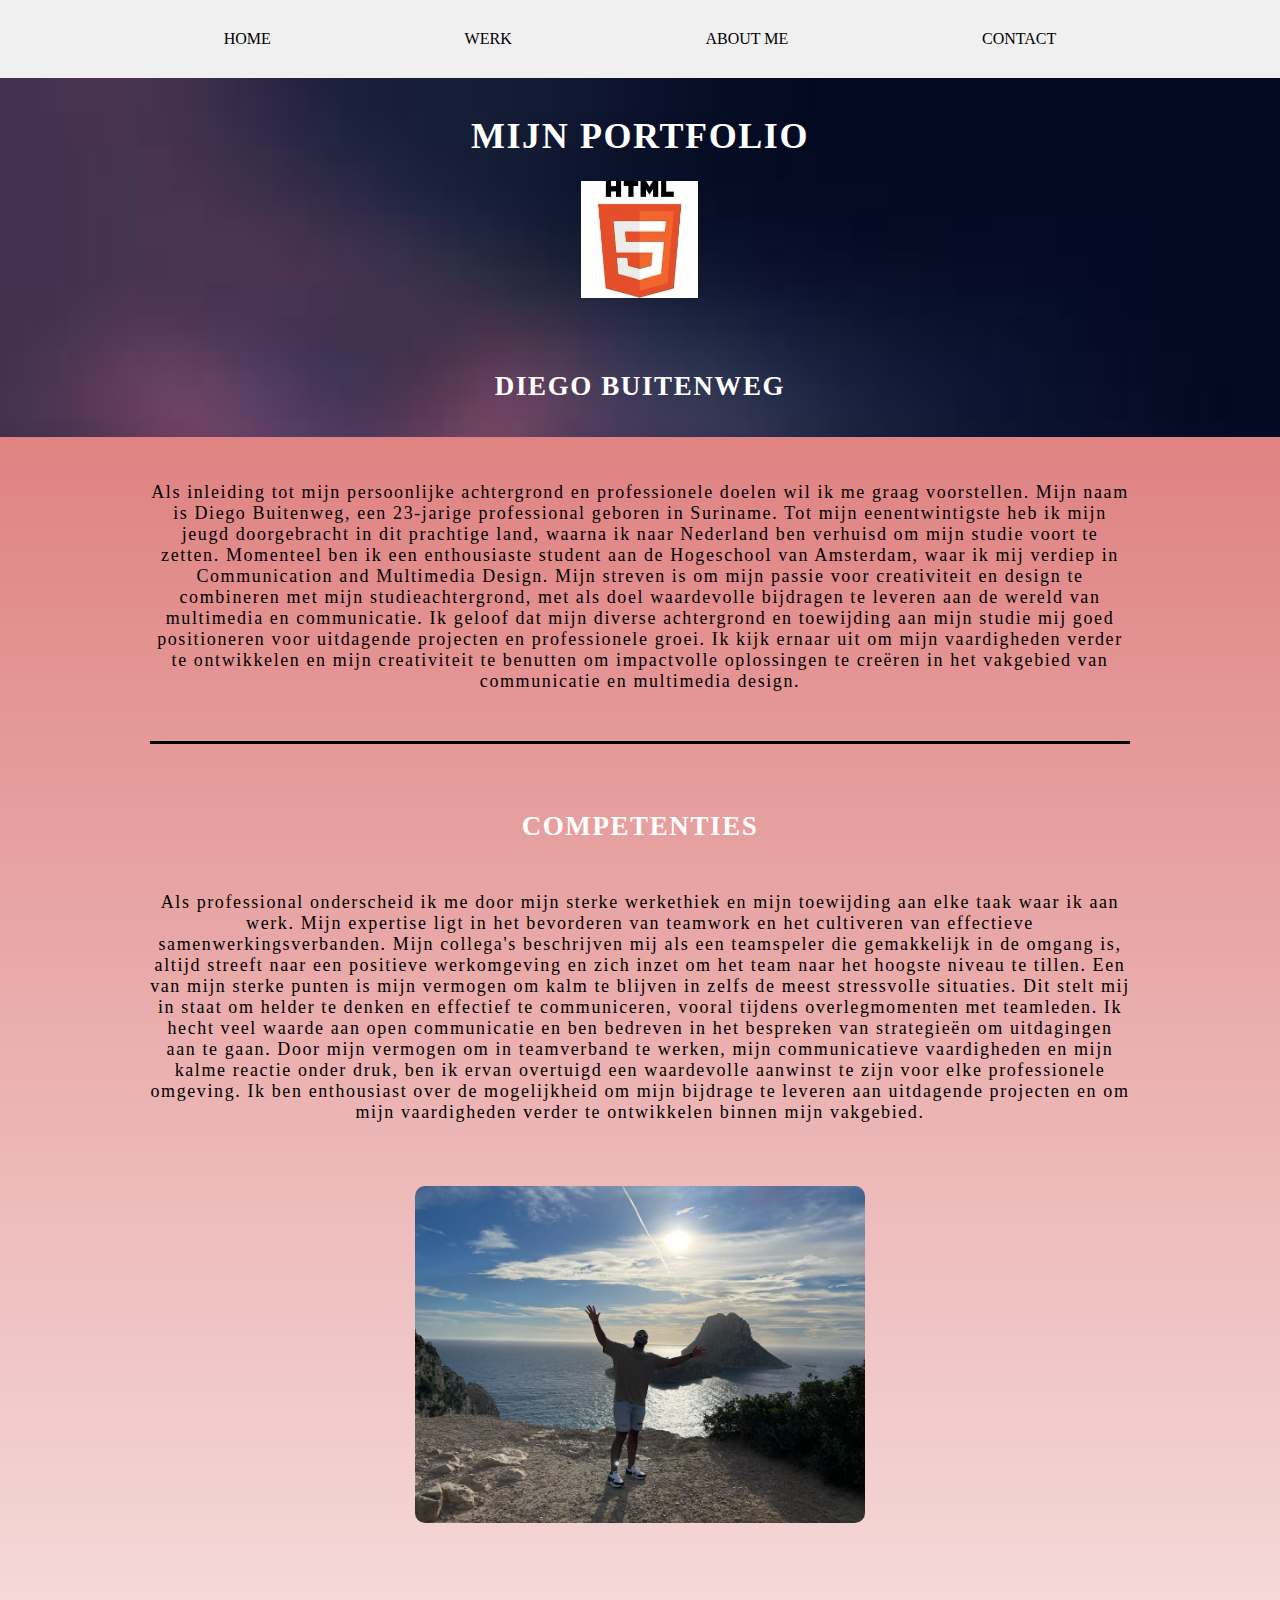
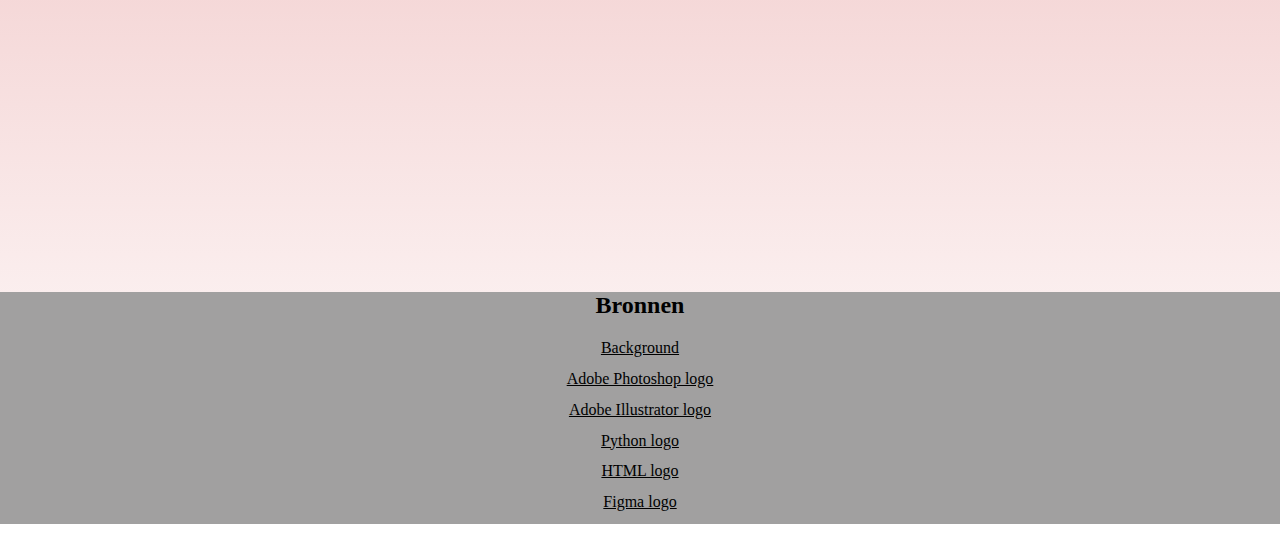
<file: index.html>
<!DOCTYPE html>
<html lang="nl">
<head>
    <meta charset="UTF-8">
    <meta name="viewport" content="width=device-width, initial-scale=1.0">
    <title>Portfolio</title>
    <link rel="stylesheet" href="style.css">
</head>

<body>

    <header>

        <nav>          
            <ul class="head">
                <li class="Home"><a href="index.html">HOME</a></li>
                <li class="Werk"><a href="werk.html">WERK</a></li>
                <li class="About me"><a href="about-me.html">ABOUT ME</a></li>
                <li class="Contact"><a href="contact.html">CONTACT</a></li>
            </ul>
        </nav>



    </header>

    <main class="main">
        <div class="slinger-p">

            <div class="titelpagina">
                <h1>MIJN PORTFOLIO</h1>
            </div>

            <figure class="first">
                <video loop autoplay muted="" src="img/gif2.mp4"></video>
            </figure>

                <h2> DIEGO BUITENWEG</h2>
        </div>


        <div class="body1">

            <section class="introductie">
                <p>Als inleiding tot mijn persoonlijke achtergrond en professionele doelen wil ik me graag voorstellen.
                    Mijn naam is Diego Buitenweg, een 23-jarige professional geboren in Suriname. Tot mijn
                    eenentwintigste heb ik mijn jeugd doorgebracht in dit prachtige land, waarna ik naar Nederland ben
                    verhuisd om mijn studie voort te zetten.

                    Momenteel ben ik een enthousiaste student aan de Hogeschool van Amsterdam, waar ik mij verdiep in
                    Communication and Multimedia Design. Mijn streven is om mijn passie voor creativiteit en design te
                    combineren met mijn studieachtergrond, met als doel waardevolle bijdragen te leveren aan de wereld
                    van multimedia en communicatie.

                    Ik geloof dat mijn diverse achtergrond en toewijding aan mijn studie mij goed positioneren voor
                    uitdagende projecten en professionele groei. Ik kijk ernaar uit om mijn vaardigheden verder te
                    ontwikkelen en mijn creativiteit te benutten om impactvolle oplossingen te creëren in het vakgebied
                    van communicatie en multimedia design.
                </p>
            </section>

            <section class="overzicht">
                <h2>COMPETENTIES</h2>
                <p>Als professional onderscheid ik me door mijn sterke werkethiek en mijn toewijding aan elke taak waar
                    ik aan werk. Mijn expertise ligt in het bevorderen van teamwork en het cultiveren van effectieve
                    samenwerkingsverbanden. Mijn collega's beschrijven mij als een teamspeler die gemakkelijk in de
                    omgang is, altijd streeft naar een positieve werkomgeving en zich inzet om het team naar het hoogste
                    niveau te tillen.

                    Een van mijn sterke punten is mijn vermogen om kalm te blijven in zelfs de meest stressvolle
                    situaties. Dit stelt mij in staat om helder te denken en effectief te communiceren, vooral tijdens
                    overlegmomenten met teamleden. Ik hecht veel waarde aan open communicatie en ben bedreven in het
                    bespreken van strategieën om uitdagingen aan te gaan.

                    Door mijn vermogen om in teamverband te werken, mijn communicatieve vaardigheden en mijn kalme
                    reactie onder druk, ben ik ervan overtuigd een waardevolle aanwinst te zijn voor elke professionele
                    omgeving. Ik ben enthousiast over de mogelijkheid om mijn bijdrage te leveren aan uitdagende
                    projecten en om mijn vaardigheden verder te ontwikkelen binnen mijn vakgebied.
                </p>
            </section>

            <figure class="ibiza">
                <img src="img/ibiza.jpg" alt="ibiza">
            </figure>

        </div>
    </main>

    <footer>
        <h2>Bronnen</h2>
        <a href="https://visme.co/blog/simple-backgrounds/">Background</a>
        <a href="https://en.m.wikipedia.org/wiki/File:Adobe_Photoshop_CC_icon.svg">Adobe Photoshop logo</a>
        <a href="https://en.m.wikipedia.org/wiki/File:Adobe_Illustrator_CC_icon.svg">Adobe Illustrator logo</a>
        <a href="https://www.cleanpng.com/png-python-computer-icons-programmer-javascript-progra-6076206/">Python logo</a>
        <a href="https://www.w3.org/html/logo/">HTML logo</a>
        <a href="https://www.figma.com/blog/figmas-new-icon/">Figma logo</a>
    </footer>
    
</body>

</html>
</file>
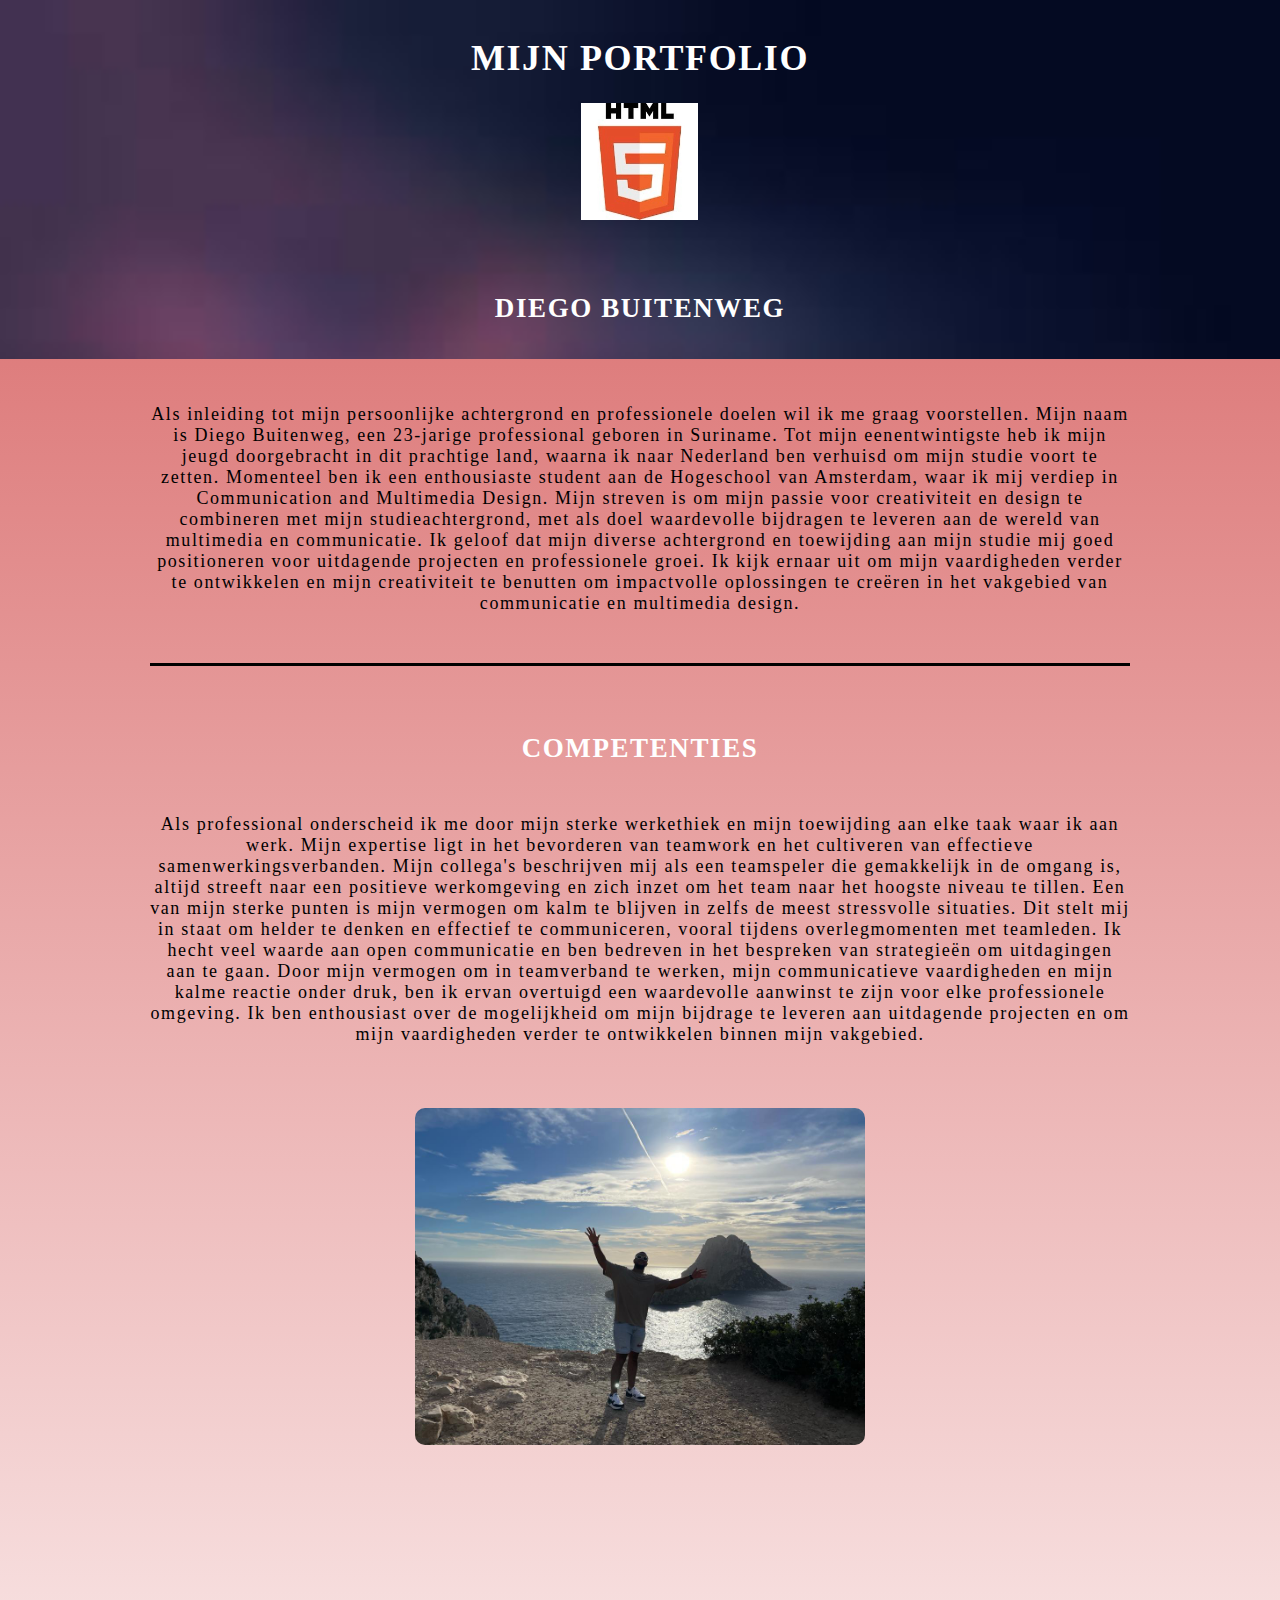
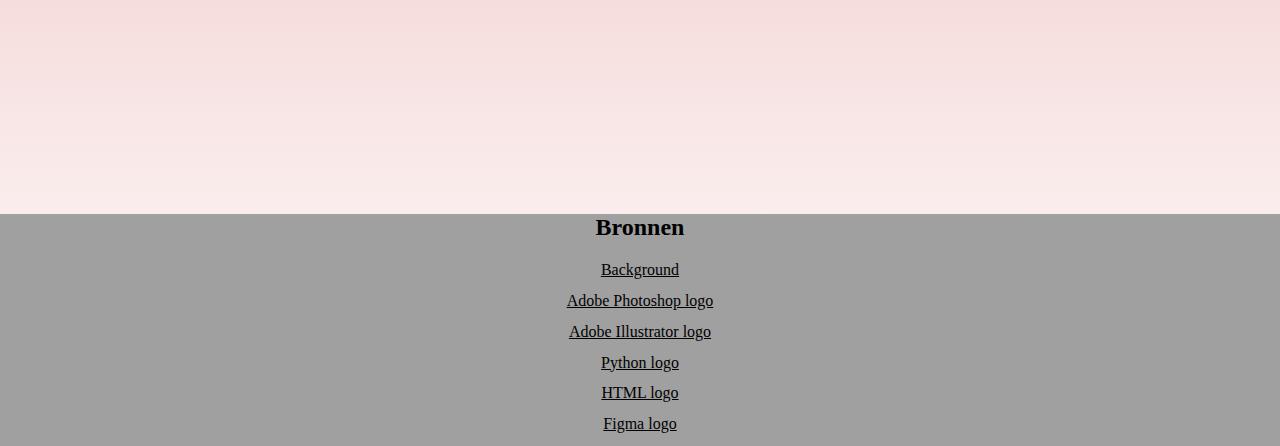
<file: diego buitenweg internetstandarden her/index.html>
<!DOCTYPE html>
<html lang="nl">
<head>
    <meta charset="UTF-8">
    <meta name="viewport" content="width=device-width, initial-scale=1.0">
    <title>Portfolio</title>
    <link rel="stylesheet" href="style.css">
</head>

<body>

    <header>

        <nav>          
            <!-- <ul class="head">
                <li class="Home"><a href="index.html">HOME</a></li>
                <li class="Werk"><a href="werk.html">WERK</a></li>
                <li class="About me"><a href="about-me.html">ABOUT ME</a></li>
                <li class="Contact"><a href="contact.html">CONTACT</a></li>
            </ul> -->
        </nav>



    </header>

    <main class="main">
        <div class="slinger-p">

            <div class="titelpagina">
                <h1>MIJN PORTFOLIO</h1>
            </div>

            <figure class="first">
                <video loop autoplay muted="" src="img/gif2.mp4"></video>
            </figure>

                <h2> DIEGO BUITENWEG</h2>
        </div>


        <div class="body1">

            <section class="introductie">
                <p>Als inleiding tot mijn persoonlijke achtergrond en professionele doelen wil ik me graag voorstellen.
                    Mijn naam is Diego Buitenweg, een 23-jarige professional geboren in Suriname. Tot mijn
                    eenentwintigste heb ik mijn jeugd doorgebracht in dit prachtige land, waarna ik naar Nederland ben
                    verhuisd om mijn studie voort te zetten.

                    Momenteel ben ik een enthousiaste student aan de Hogeschool van Amsterdam, waar ik mij verdiep in
                    Communication and Multimedia Design. Mijn streven is om mijn passie voor creativiteit en design te
                    combineren met mijn studieachtergrond, met als doel waardevolle bijdragen te leveren aan de wereld
                    van multimedia en communicatie.

                    Ik geloof dat mijn diverse achtergrond en toewijding aan mijn studie mij goed positioneren voor
                    uitdagende projecten en professionele groei. Ik kijk ernaar uit om mijn vaardigheden verder te
                    ontwikkelen en mijn creativiteit te benutten om impactvolle oplossingen te creëren in het vakgebied
                    van communicatie en multimedia design.
                </p>
            </section>

            <section class="overzicht">
                <h2>COMPETENTIES</h2>
                <p>Als professional onderscheid ik me door mijn sterke werkethiek en mijn toewijding aan elke taak waar
                    ik aan werk. Mijn expertise ligt in het bevorderen van teamwork en het cultiveren van effectieve
                    samenwerkingsverbanden. Mijn collega's beschrijven mij als een teamspeler die gemakkelijk in de
                    omgang is, altijd streeft naar een positieve werkomgeving en zich inzet om het team naar het hoogste
                    niveau te tillen.

                    Een van mijn sterke punten is mijn vermogen om kalm te blijven in zelfs de meest stressvolle
                    situaties. Dit stelt mij in staat om helder te denken en effectief te communiceren, vooral tijdens
                    overlegmomenten met teamleden. Ik hecht veel waarde aan open communicatie en ben bedreven in het
                    bespreken van strategieën om uitdagingen aan te gaan.

                    Door mijn vermogen om in teamverband te werken, mijn communicatieve vaardigheden en mijn kalme
                    reactie onder druk, ben ik ervan overtuigd een waardevolle aanwinst te zijn voor elke professionele
                    omgeving. Ik ben enthousiast over de mogelijkheid om mijn bijdrage te leveren aan uitdagende
                    projecten en om mijn vaardigheden verder te ontwikkelen binnen mijn vakgebied.
                </p>
            </section>

            <figure class="ibiza">
                <img src="img/ibiza.jpg" alt="ibiza">
            </figure>

        </div>
    </main>

    <footer>
        <h2>Bronnen</h2>
        <a href="https://visme.co/blog/simple-backgrounds/">Background</a>
        <a href="https://en.m.wikipedia.org/wiki/File:Adobe_Photoshop_CC_icon.svg">Adobe Photoshop logo</a>
        <a href="https://en.m.wikipedia.org/wiki/File:Adobe_Illustrator_CC_icon.svg">Adobe Illustrator logo</a>
        <a href="https://www.cleanpng.com/png-python-computer-icons-programmer-javascript-progra-6076206/">Python logo</a>
        <a href="https://www.w3.org/html/logo/">HTML logo</a>
        <a href="https://www.figma.com/blog/figmas-new-icon/">Figma logo</a>
    </footer>
    
</body>

</html>
</file>
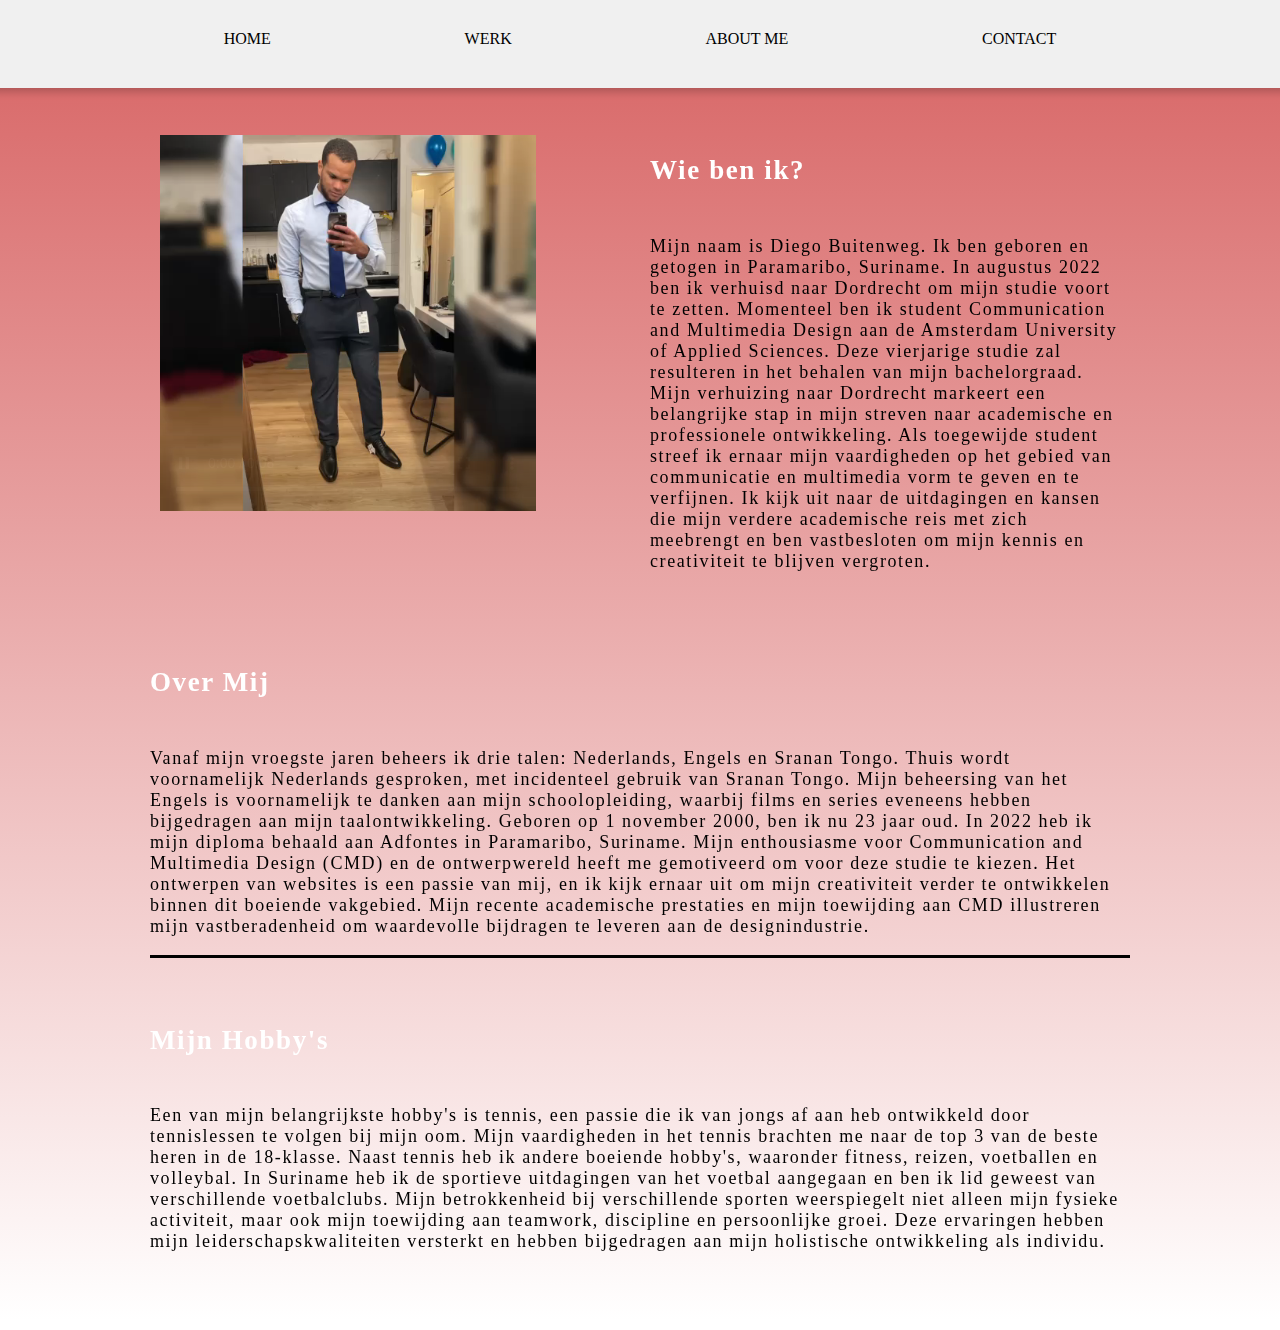
<file: about-me.html>
<!DOCTYPE html>
<html lang="nl">
<head>
    <meta charset="UTF-8">
    <meta name="viewport" content="width=device-width, initial-scale=1.0">
    <title>Portfolio</title>
    <link rel="stylesheet" href="style.css">
</head>
<body>
    <header>
        <nav>
            <ul class="head">
                <li class="Home"><a href="index.html">HOME</a></li>
                <li class="Werk"><a href="werk.html">WERK</a></li>
                <li class="About me"><a href="about-me.html">ABOUT ME</a></li>
                <li class="Contact"><a href="contact.html">CONTACT</a></li>
           </ul>
        </nav>

    </header>

    <main>
       <div class="body3">
            
                <figure class="img-gif">
                    <video loop autoplay controls muted  ="" src="img/gif.mp4"></video>
                </figure>
                     
                <div class="img-gif">
                    <h2>Wie ben ik?</h2>
                    <p>Mijn naam is Diego Buitenweg. Ik ben geboren en getogen in Paramaribo, Suriname. In augustus 2022 ben ik verhuisd naar Dordrecht om mijn studie voort te zetten. Momenteel ben ik student Communication and Multimedia Design aan de Amsterdam University of Applied Sciences. Deze vierjarige studie zal resulteren in het behalen van mijn bachelorgraad.

                    Mijn verhuizing naar Dordrecht markeert een belangrijke stap in mijn streven naar academische en professionele ontwikkeling. Als toegewijde student streef ik ernaar mijn vaardigheden op het gebied van communicatie en multimedia vorm te geven en te verfijnen. Ik kijk uit naar de uitdagingen en kansen die mijn verdere academische reis met zich meebrengt en ben vastbesloten om mijn kennis en creativiteit te blijven vergroten.
                    </p>

                </div>
            
           

            <section class="over-mij">
                <h2>Over Mij</h2>
                <p>Vanaf mijn vroegste jaren beheers ik drie talen: Nederlands, Engels en Sranan Tongo. Thuis wordt voornamelijk Nederlands gesproken, met incidenteel gebruik van Sranan Tongo. Mijn beheersing van het Engels is voornamelijk te danken aan mijn schoolopleiding, waarbij films en series eveneens hebben bijgedragen aan mijn taalontwikkeling.

                Geboren op 1 november 2000, ben ik nu 23 jaar oud. In 2022 heb ik mijn diploma behaald aan Adfontes in Paramaribo, Suriname. Mijn enthousiasme voor Communication and Multimedia Design (CMD) en de ontwerpwereld heeft me gemotiveerd om voor deze studie te kiezen. Het ontwerpen van websites is een passie van mij, en ik kijk ernaar uit om mijn creativiteit verder te ontwikkelen binnen dit boeiende vakgebied. Mijn recente academische prestaties en mijn toewijding aan CMD illustreren mijn vastberadenheid om waardevolle bijdragen te leveren aan de designindustrie.
                </p>
            </section>

        
            <section class="hobbies">

                <h2>Mijn Hobby's</h2>
                <p>Een van mijn belangrijkste hobby's is tennis, een passie die ik van jongs af aan heb ontwikkeld door tennislessen te volgen bij mijn oom. Mijn vaardigheden in het tennis brachten me naar de top 3 van de beste heren in de 18-klasse.

                Naast tennis heb ik andere boeiende hobby's, waaronder fitness, reizen, voetballen en volleybal. In Suriname heb ik de sportieve uitdagingen van het voetbal aangegaan en ben ik lid geweest van verschillende voetbalclubs.
                    
                Mijn betrokkenheid bij verschillende sporten weerspiegelt niet alleen mijn fysieke activiteit, maar ook mijn toewijding aan teamwork, discipline en persoonlijke groei. Deze ervaringen hebben mijn leiderschapskwaliteiten versterkt en hebben bijgedragen aan mijn holistische ontwikkeling als individu. </p>
            </section>

            

        </div>
    </main>
</body>
</html>
</file>
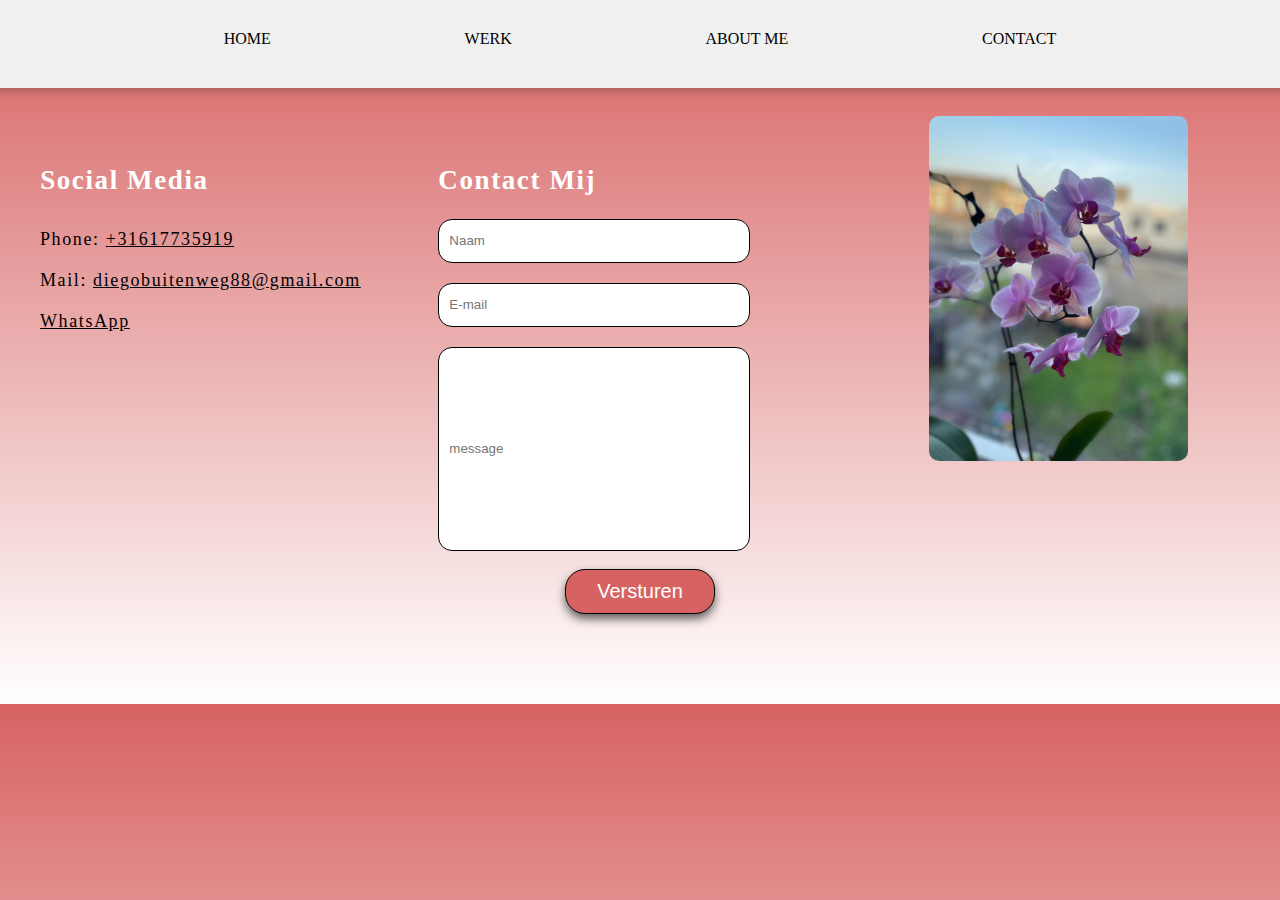
<file: contact.html>
<!DOCTYPE html>
<html lang="nl">
<head>
    <meta charset="UTF-8">
    <meta name="viewport" content="width=device-width, initial-scale=1.0">
    <title>Portfolio</title>
    <link rel="stylesheet" href="style.css">
</head>
<body>
    <header>
        
        <nav class="bar">
            <ul class="head">
                <li class="Home"><a href="index.html">HOME</a></li>
                <li class="Werk"><a href="werk.html">WERK</a></li>
                <li class="About me"><a href="about-me.html">ABOUT ME</a></li>
                <li class="Contact"><a href="contact.html">CONTACT</a></li>
           </ul>
        </nav>

    </header>


    <main>
        <div class="contactpagina" >
            <div class="social-media">
                <h2>Social Media</h2>
                <ul class="social">
                    <li> Phone: <a href="tel:0617735919">+31617735919</a> </li>
                    <li> Mail: <a href="mailto:diegobuitenweg88@gmail.com">diegobuitenweg88@gmail.com</a></li>
                    <li> <a href="https://wa.me/+31617735919">WhatsApp</a></li>
                </ul>
            </div>

            <div class="contact">
                <h2>Contact Mij</h2>
                <input type="text" id="Naam" name="Naam" class="input-field" placeholder="Naam"> 
                <input type="Email" id="E-mail" name="E-mail" class="input-field" placeholder="E-mail">
                <input type="text" id="Message" name="Message" class="input-field-textarea" placeholder="message">
                <button type="submit" class="btnsubmit">Versturen</button>
            </div>
            

            <div class="planten">
                <figure class="planten-right">
                    <img src="img/planten.jpg" alt="planten">
                </figure>
            </div>
        </div>


    </main>


    <footer>

    </footer>
    
</body>
</html>
</file>
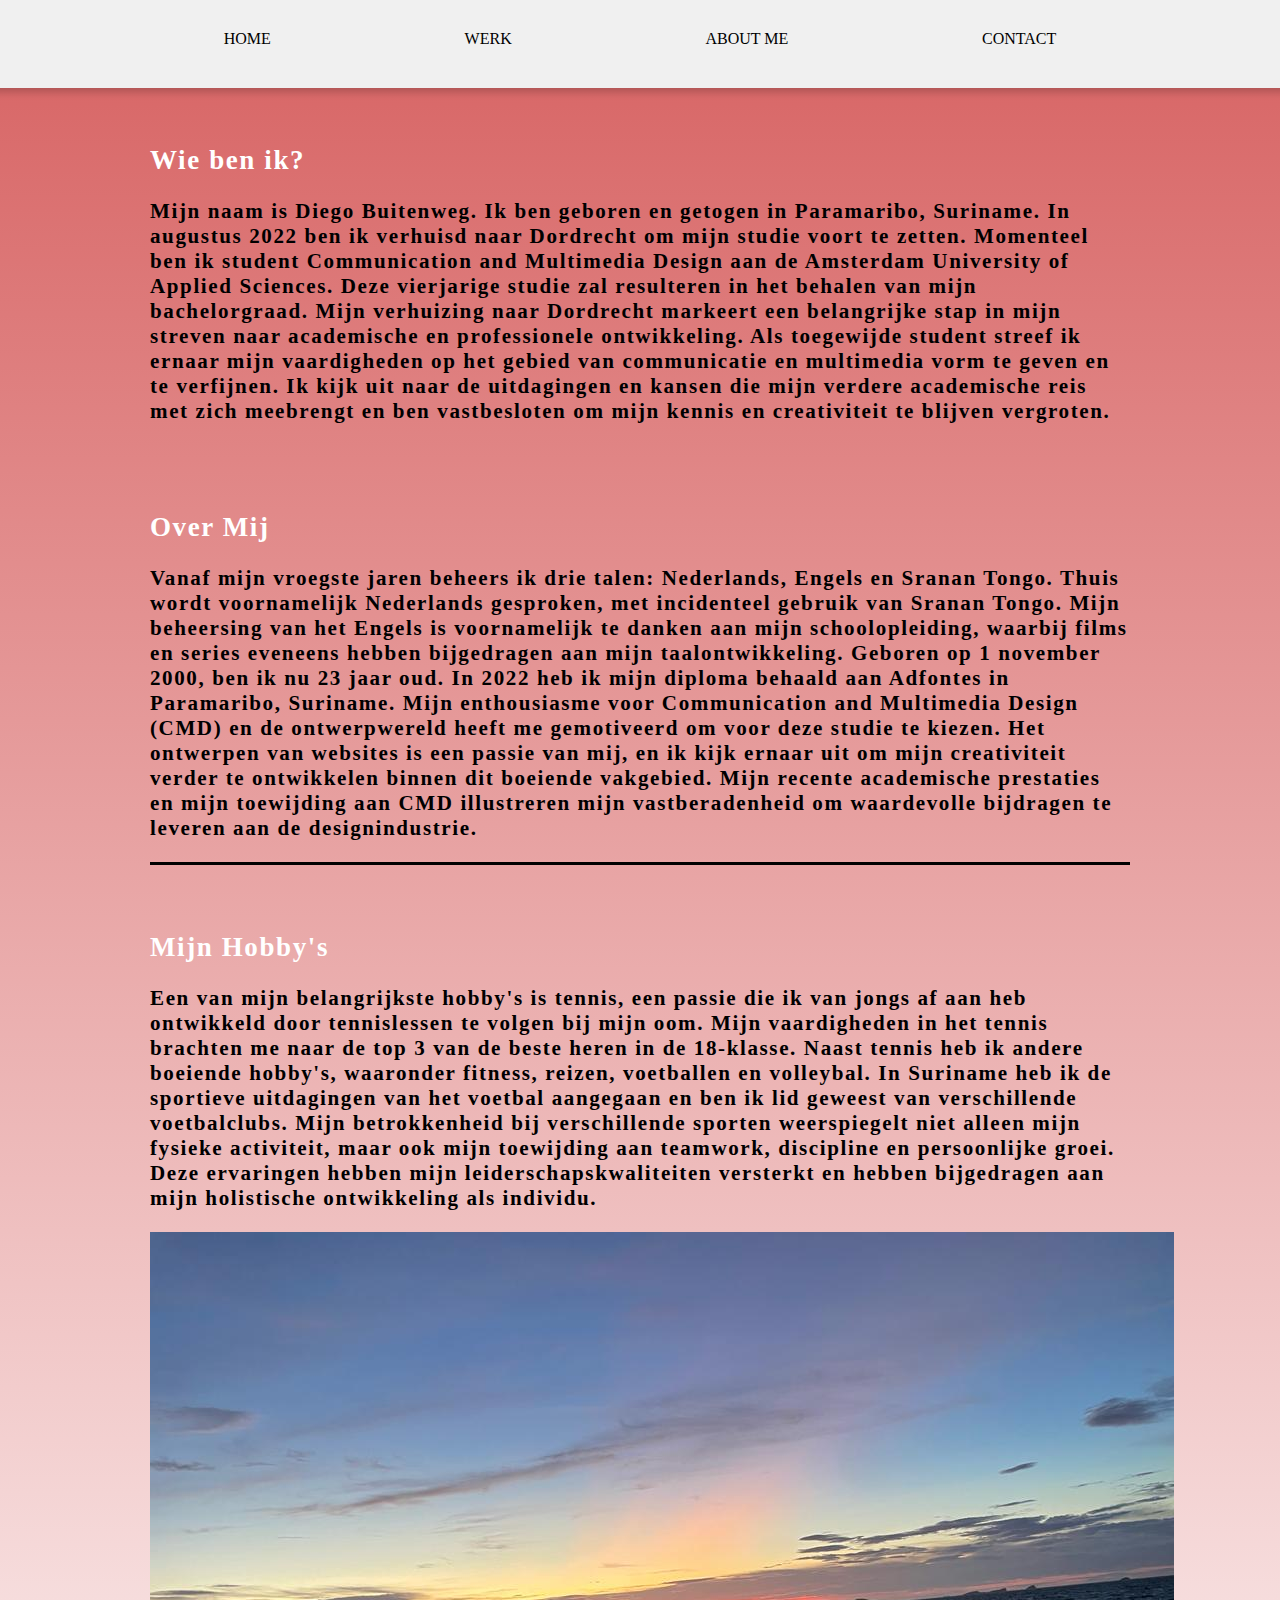
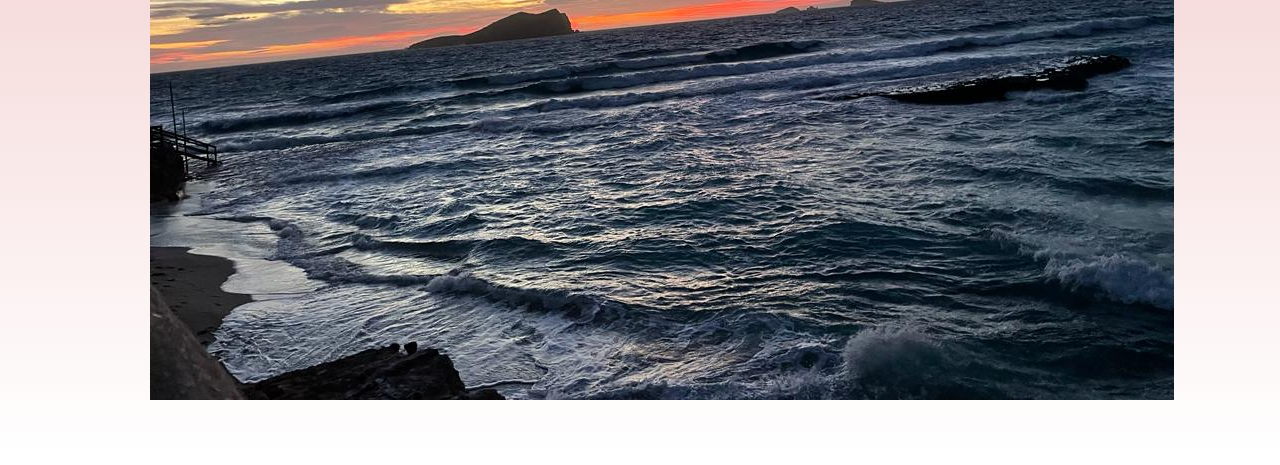
<file: index-about-me.html>
<!DOCTYPE html>
<html lang="en">
<head>
    <meta charset="UTF-8">
    <meta name="viewport" content="width=device-width, initial-scale=1.0">
    <title>Portfolio</title>
    <link rel="stylesheet" href="style.css">
</head>
<body>
    <header>
       
        <nav>
            <ul class="head">
                <li class="Home"><a href="index.html">HOME</a></li>
                <li class="Werk"><a href="index-werk.html">WERK</a></li>
                <li class="About me"><a href="index-about-me.html">ABOUT ME</a></li>
                <li class="Contact"><a href="index-contact.html">CONTACT</a></li>
            </ul>
        </nav>

    </header>

    <main>

        

        <div class="body3">
        <section class="wie-ben-ik">
            <h2>Wie ben ik?</h2>
            <h3>Mijn naam is Diego Buitenweg. Ik ben geboren en getogen in Paramaribo, Suriname. In augustus 2022 ben ik verhuisd naar Dordrecht om mijn studie voort te zetten. Momenteel ben ik student Communication and Multimedia Design aan de Amsterdam University of Applied Sciences. Deze vierjarige studie zal resulteren in het behalen van mijn bachelorgraad.

                Mijn verhuizing naar Dordrecht markeert een belangrijke stap in mijn streven naar academische en professionele ontwikkeling. Als toegewijde student streef ik ernaar mijn vaardigheden op het gebied van communicatie en multimedia vorm te geven en te verfijnen. Ik kijk uit naar de uitdagingen en kansen die mijn verdere academische reis met zich meebrengt en ben vastbesloten om mijn kennis en creativiteit te blijven vergroten.
            </h3>

        </section>

        <section class="over-mij">
            <h2>Over Mij</h2>
            <h3>Vanaf mijn vroegste jaren beheers ik drie talen: Nederlands, Engels en Sranan Tongo. Thuis wordt voornamelijk Nederlands gesproken, met incidenteel gebruik van Sranan Tongo. Mijn beheersing van het Engels is voornamelijk te danken aan mijn schoolopleiding, waarbij films en series eveneens hebben bijgedragen aan mijn taalontwikkeling.

            Geboren op 1 november 2000, ben ik nu 23 jaar oud. In 2022 heb ik mijn diploma behaald aan Adfontes in Paramaribo, Suriname. Mijn enthousiasme voor Communication and Multimedia Design (CMD) en de ontwerpwereld heeft me gemotiveerd om voor deze studie te kiezen. Het ontwerpen van websites is een passie van mij, en ik kijk ernaar uit om mijn creativiteit verder te ontwikkelen binnen dit boeiende vakgebied. Mijn recente academische prestaties en mijn toewijding aan CMD illustreren mijn vastberadenheid om waardevolle bijdragen te leveren aan de designindustrie.
            </h3>
        </section>

        
        <section class="hobbies">

            <h2>Mijn Hobby's</h2>
            <h3>Een van mijn belangrijkste hobby's is tennis, een passie die ik van jongs af aan heb ontwikkeld door tennislessen te volgen bij mijn oom. Mijn vaardigheden in het tennis brachten me naar de top 3 van de beste heren in de 18-klasse.

            Naast tennis heb ik andere boeiende hobby's, waaronder fitness, reizen, voetballen en volleybal. In Suriname heb ik de sportieve uitdagingen van het voetbal aangegaan en ben ik lid geweest van verschillende voetbalclubs.
                
            Mijn betrokkenheid bij verschillende sporten weerspiegelt niet alleen mijn fysieke activiteit, maar ook mijn toewijding aan teamwork, discipline en persoonlijke groei. Deze ervaringen hebben mijn leiderschapskwaliteiten versterkt en hebben bijgedragen aan mijn holistische ontwikkeling als individu.  </h3>
        </section>

        <section class="sunset">
            <img src="img/sunzet.jpg" alt="sunset">
        </section>


        </div>
    </main>

    <footer>

    </footer>
    
</body>
</html>
</file>
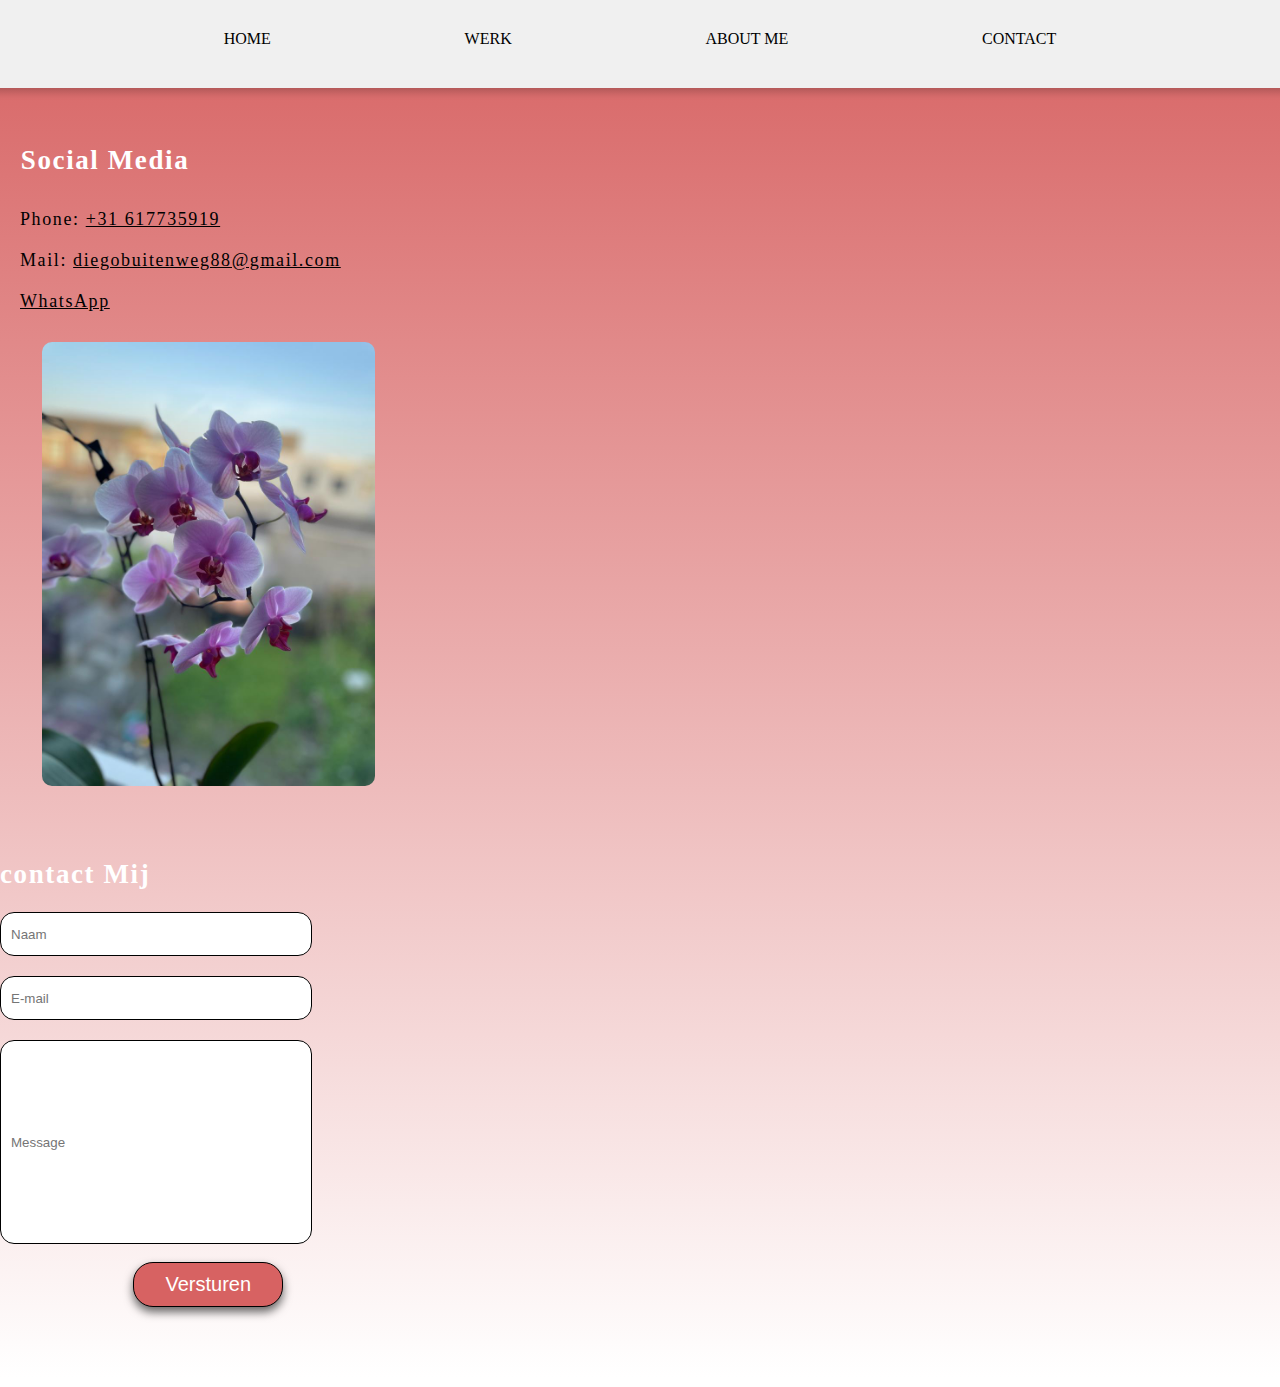
<file: index-contact.html>
<!DOCTYPE html>
<html lang="en">
<head>
    <meta charset="UTF-8">
    <meta name="viewport" content="width=device-width, initial-scale=1.0">
    <title>Portfolio</title>
    <link rel="stylesheet" href="style.css">
</head>
<body>
    <header>
        
        <nav class="bar">
            <ul class="head">
                <li class="Home"><a href="index.html">HOME</a></li>
                <li class="Werk"><a href="index-werk.html">WERK</a></li>
                <li class="About me"><a href="index-about-me.html">ABOUT ME</a></li>
                <li class="Contact"><a href="index-contact.html">CONTACT</a></li>
            </ul>
        </nav>

    </header>


    <main>

        


        <section class="social-media">
            <h2>Social Media</h2>
            <ul class="social">
                <li> Phone: <a href="phone-number">+31 617735919</a> </li>
                <li> Mail: <a href="mail">diegobuitenweg88@gmail.com</a></li>
                <li> <a href="whatsapp">WhatsApp</a></li>
            </ul>

        </section>

        <div class="planten">
            <!-- Your main content goes here -->
        
            <div class="planten-right">
              <img src="img/planten.jpg" alt="planten">
            </div>
          </div>






        <section>
            <div class="contact">
                <h2>contact Mij</h2>
                <input type="text" id="Naam" name="Naam" class="input-field" placeholder="Naam"> 
                <input type="Email" id="E-mail" name="E-mail" class="input-field" placeholder="E-mail">
                <input type="Message" id="Message" name="Message" class="input-field-textarea" placeholder="Message"></textarea>
                <button type="submit" class="btnsubmit">Versturen</button>
            </div>
        </section>
        
        


    </main>


    <footer>

    </footer>
    
</body>
</html>
</file>
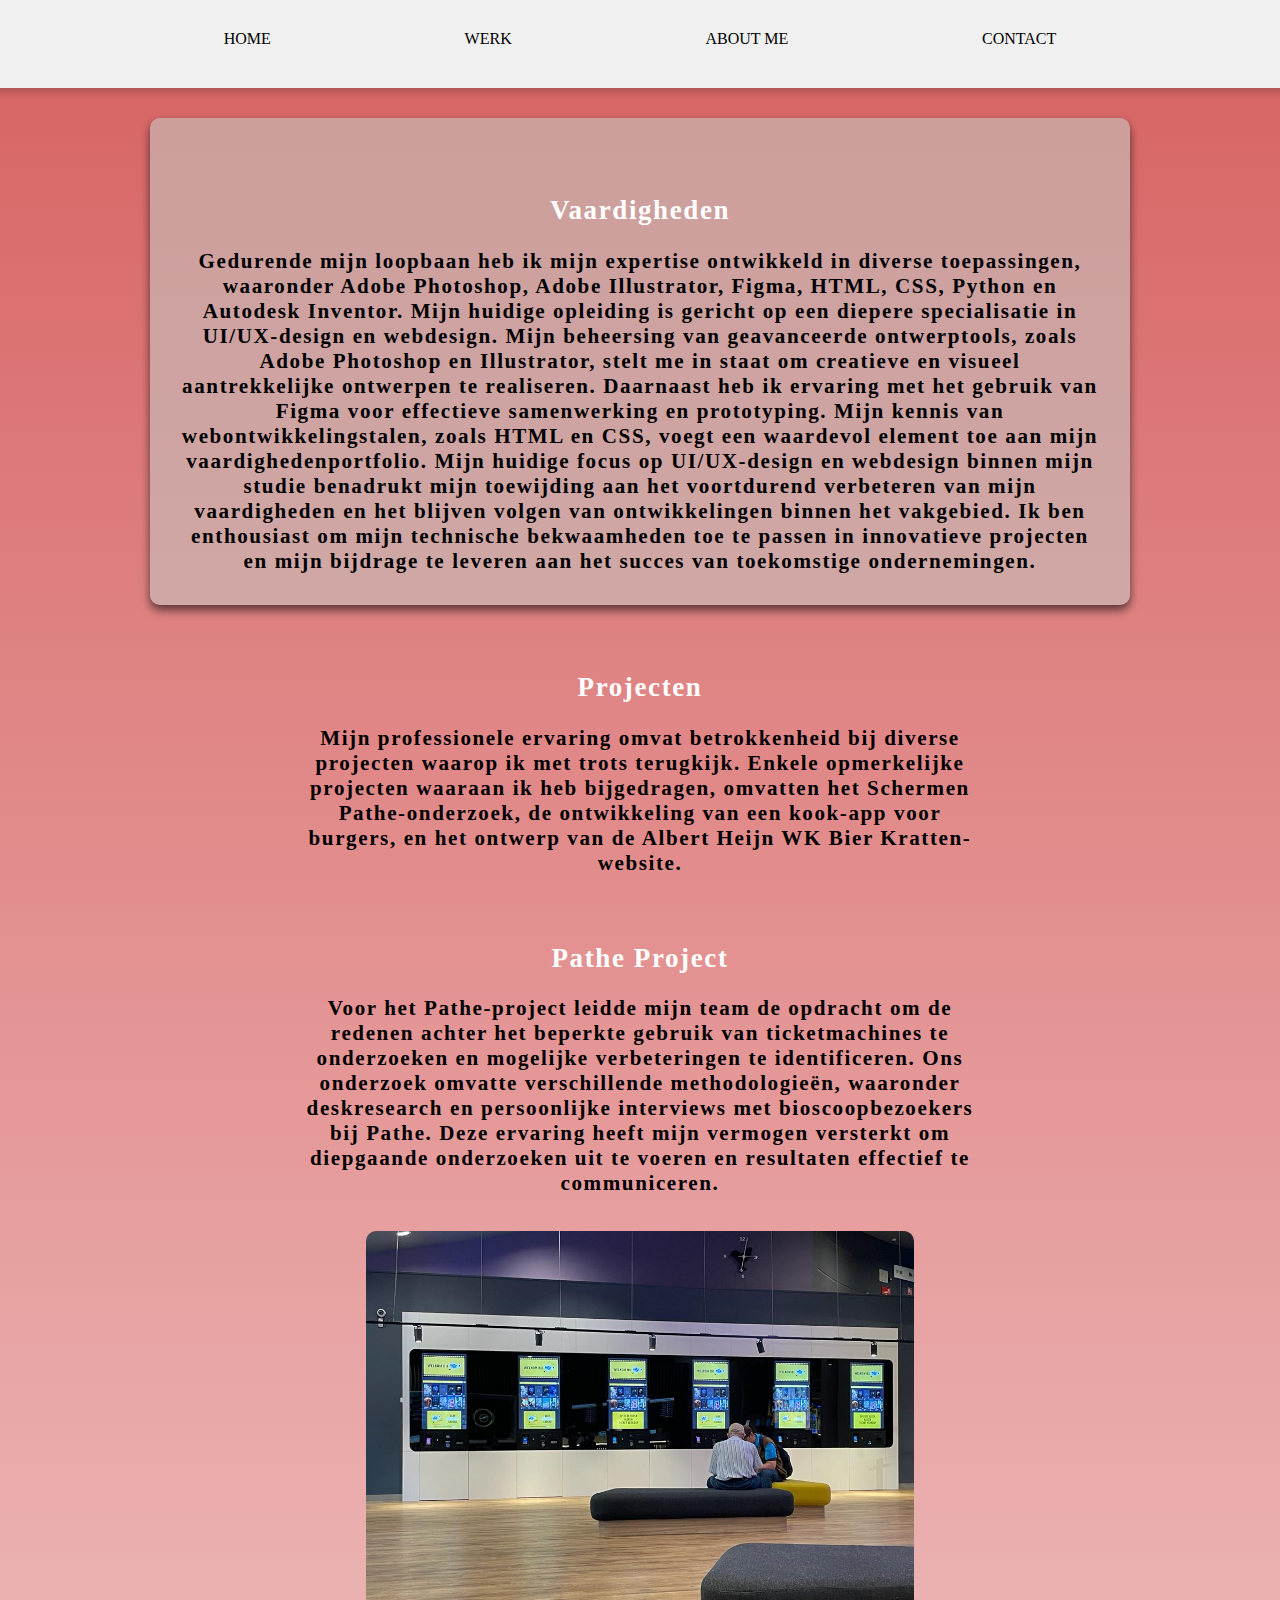
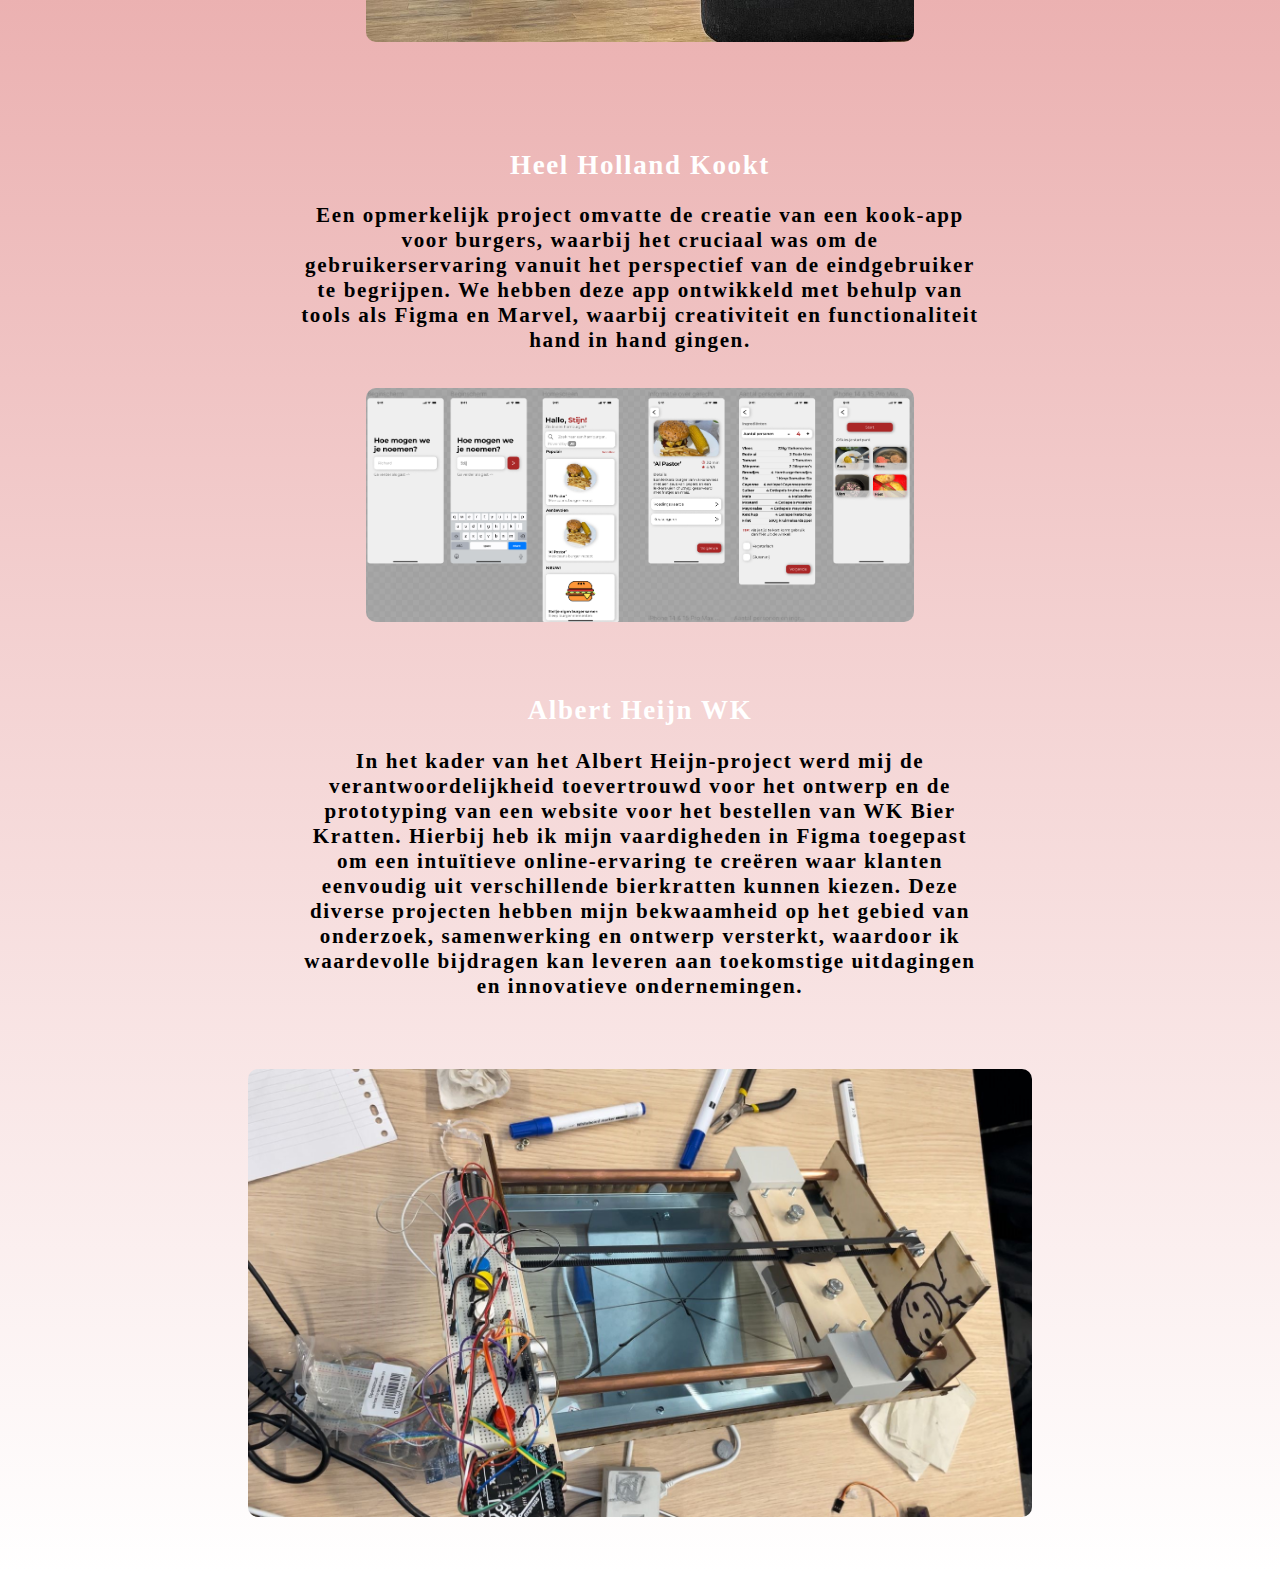
<file: index-werk.html>
<!DOCTYPE html>
<html lang="en">
<head>
    <meta charset="UTF-8">
    <meta name="viewport" content="width=device-width, initial-scale=1.0">
    <title>Portfolio</title>
    <link rel="stylesheet" href="style.css">
</head>
<body>
    <header>
        <nav>
            <ul class="head">
                <li class="Home"><a href="index.html">HOME</a></li>
                <li class="Werk"><a href="index-werk.html">WERK</a></li>
                <li class="About me"><a href="index-about-me.html">ABOUT ME</a></li>
                <li class="Contact"><a href="index-contact.html">CONTACT</a></li>
            </ul>
        </nav>
    </header>


    <main>
        

        <div class="body2">
            <section class="categorieen">
             <h2>Vaardigheden</h2>
             <h3>
                Gedurende mijn loopbaan heb ik mijn expertise ontwikkeld in diverse toepassingen, waaronder Adobe Photoshop, Adobe Illustrator, Figma, HTML, CSS, Python en Autodesk Inventor. Mijn huidige opleiding is gericht op een diepere specialisatie in UI/UX-design en webdesign.

                Mijn beheersing van geavanceerde ontwerptools, zoals Adobe Photoshop en Illustrator, stelt me in staat om creatieve en visueel aantrekkelijke ontwerpen te realiseren. Daarnaast heb ik ervaring met het gebruik van Figma voor effectieve samenwerking en prototyping. Mijn kennis van webontwikkelingstalen, zoals HTML en CSS, voegt een waardevol element toe aan mijn vaardighedenportfolio.
                
                Mijn huidige focus op UI/UX-design en webdesign binnen mijn studie benadrukt mijn toewijding aan het voortdurend verbeteren van mijn vaardigheden en het blijven volgen van ontwikkelingen binnen het vakgebied. Ik ben enthousiast om mijn technische bekwaamheden toe te passen in innovatieve projecten en mijn bijdrage te leveren aan het succes van toekomstige ondernemingen.
             </h3>

            </section>

            <section class="projecten">
                <h2>Projecten</h2>
                <h3>
                    Mijn professionele ervaring omvat betrokkenheid bij diverse projecten waarop ik met trots terugkijk. Enkele opmerkelijke projecten waaraan ik heb bijgedragen, omvatten het Schermen Pathe-onderzoek, de ontwikkeling van een kook-app voor burgers, en het ontwerp van de Albert Heijn WK Bier Kratten-website.
                </h3>

                <h2>Pathe Project</h2>
                <h3>
                    Voor het Pathe-project leidde mijn team de opdracht om de redenen achter het beperkte gebruik van ticketmachines te onderzoeken en mogelijke verbeteringen te identificeren. Ons onderzoek omvatte verschillende methodologieën, waaronder deskresearch en persoonlijke interviews met bioscoopbezoekers bij Pathe. Deze ervaring heeft mijn vermogen versterkt om diepgaande onderzoeken uit te voeren en resultaten effectief te communiceren.
                    <section class="pathe-photo">
                        <img src="img/pathe.jpg" alt="pathe">
                    </section>
                </h3>
                
                <h2>Heel Holland Kookt</h2>
                <h3>
                    Een opmerkelijk project omvatte de creatie van een kook-app voor burgers, waarbij het cruciaal was om de gebruikerservaring vanuit het perspectief van de eindgebruiker te begrijpen. We hebben deze app ontwikkeld met behulp van tools als Figma en Marvel, waarbij creativiteit en functionaliteit hand in hand gingen.
                    <section class="burger-photo">
                        <img src="img/burgerapp.png" alt="burger-applicatie">
                    </section>
                </h3>
                
                <h2>Albert Heijn WK</h2>
                <h3>
                    In het kader van het Albert Heijn-project werd mij de verantwoordelijkheid toevertrouwd voor het ontwerp en de prototyping van een website voor het bestellen van WK Bier Kratten. Hierbij heb ik mijn vaardigheden in Figma toegepast om een intuïtieve online-ervaring te creëren waar klanten eenvoudig uit verschillende bierkratten kunnen kiezen.
                    Deze diverse projecten hebben mijn bekwaamheid op het gebied van onderzoek, samenwerking en ontwerp versterkt, waardoor ik waardevolle bijdragen kan leveren aan toekomstige uitdagingen en innovatieve ondernemingen.
                </h3>
            </section> 

            <section class="phyton-photo">
                <img src="img/phyton.jpg" alt="phyton-photo">
            </section>

       </div>

       
    </main>


    <footer>

    </footer>
    
</body>
</html>
</file>
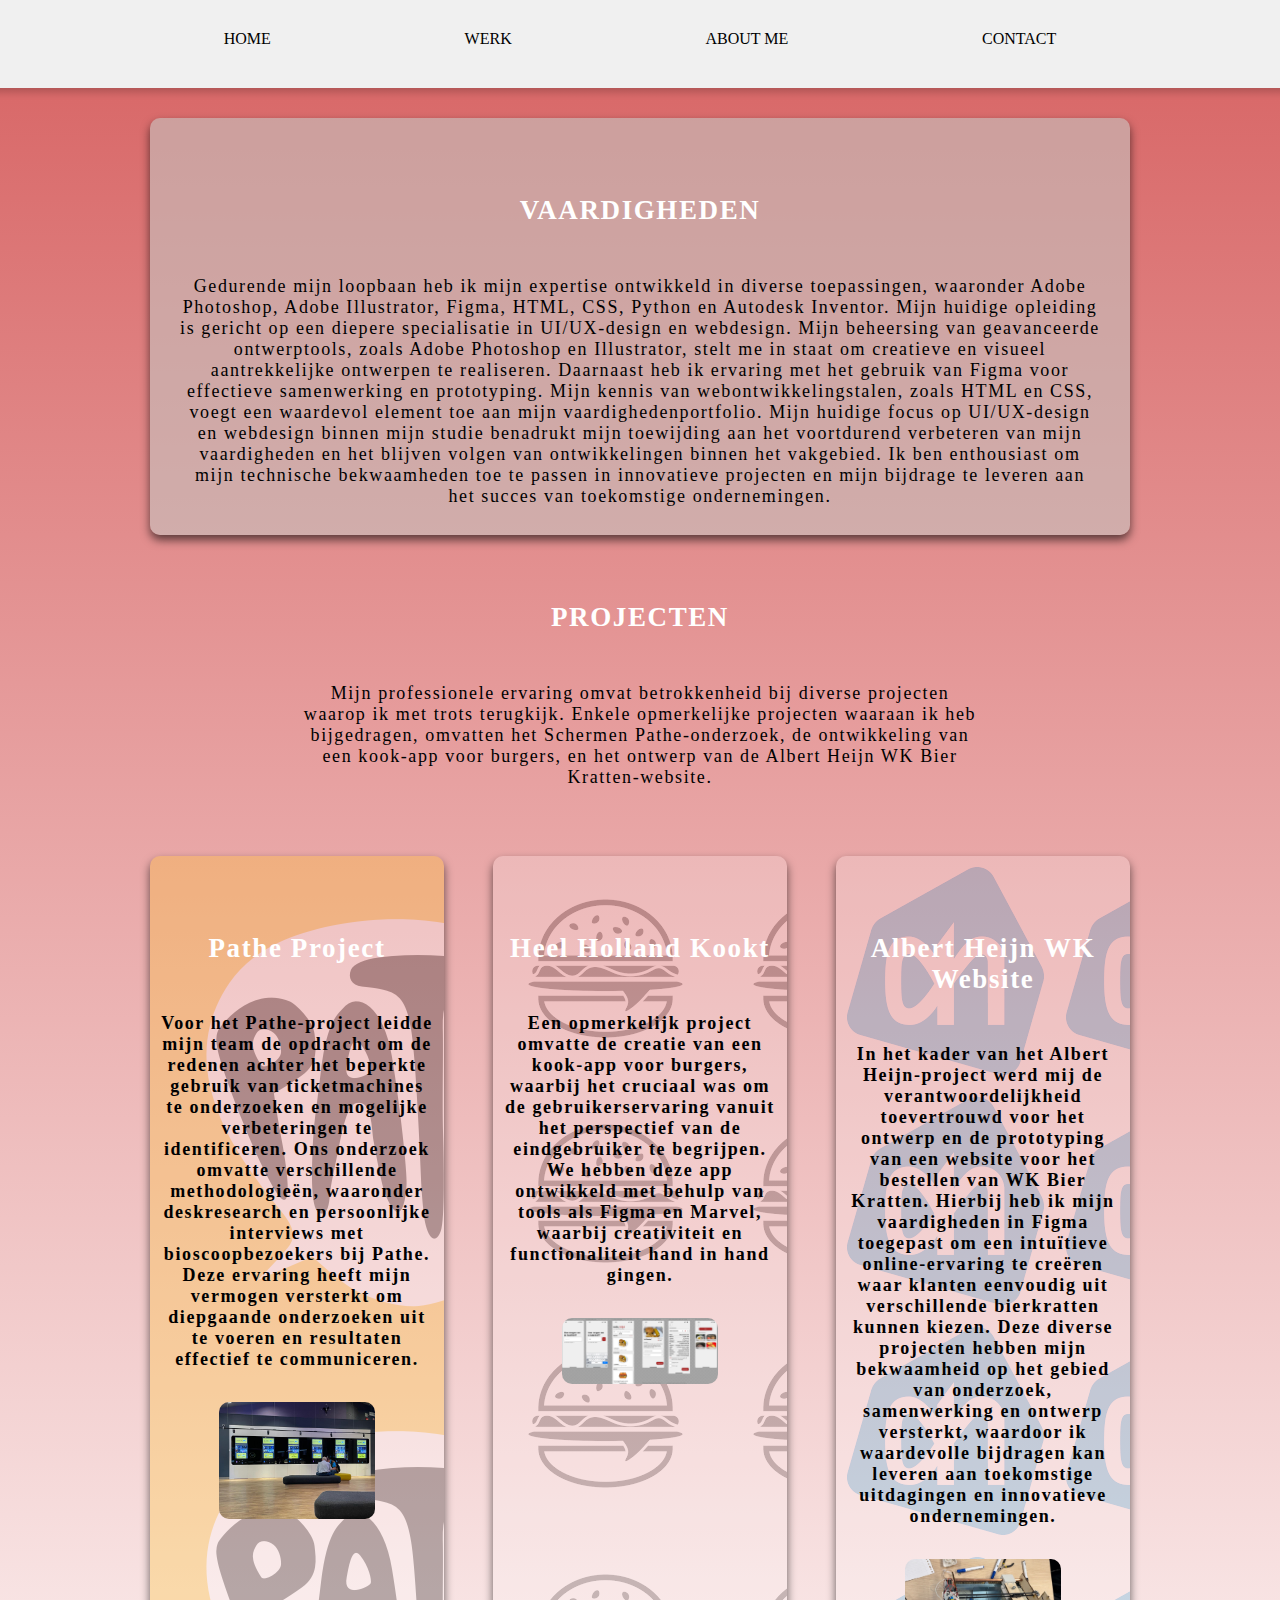
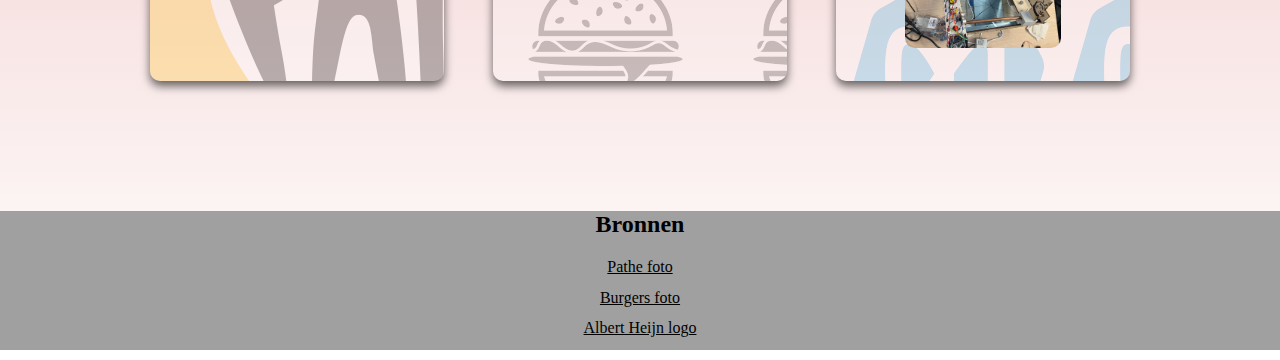
<file: werk.html>
<!DOCTYPE html>
<html lang="nl">
<head>
    <meta charset="UTF-8">
    <meta name="viewport" content="width=device-width, initial-scale=1.0">
    <title>Portfolio</title>
    <link rel="stylesheet" href="style.css">
</head>
<body>
    <header>
        <nav>
            <ul class="head">
                <li class="Home"><a href="index.html">HOME</a></li>
                <li class="Werk"><a href="werk.html">WERK</a></li>
                <li class="About me"><a href="about-me.html">ABOUT ME</a></li>
                <li class="Contact"><a href="contact.html">CONTACT</a></li>
           </ul>
        </nav>
    </header>


    <main>
        

        <div class="body2">
            <section class="categorieen">
             <h2>VAARDIGHEDEN</h2>
             <p>
                Gedurende mijn loopbaan heb ik mijn expertise ontwikkeld in diverse toepassingen, waaronder Adobe Photoshop, Adobe Illustrator, Figma, HTML, CSS, Python en Autodesk Inventor. Mijn huidige opleiding is gericht op een diepere specialisatie in UI/UX-design en webdesign.

                Mijn beheersing van geavanceerde ontwerptools, zoals Adobe Photoshop en Illustrator, stelt me in staat om creatieve en visueel aantrekkelijke ontwerpen te realiseren. Daarnaast heb ik ervaring met het gebruik van Figma voor effectieve samenwerking en prototyping. Mijn kennis van webontwikkelingstalen, zoals HTML en CSS, voegt een waardevol element toe aan mijn vaardighedenportfolio.
                
                Mijn huidige focus op UI/UX-design en webdesign binnen mijn studie benadrukt mijn toewijding aan het voortdurend verbeteren van mijn vaardigheden en het blijven volgen van ontwikkelingen binnen het vakgebied. Ik ben enthousiast om mijn technische bekwaamheden toe te passen in innovatieve projecten en mijn bijdrage te leveren aan het succes van toekomstige ondernemingen.
             </p>

            </section>
            <section class="projecten">
                <h2>PROJECTEN</h2>
               <p>
                    Mijn professionele ervaring omvat betrokkenheid bij diverse projecten waarop ik met trots terugkijk. Enkele opmerkelijke projecten waaraan ik heb bijgedragen, omvatten het Schermen Pathe-onderzoek, de ontwikkeling van een kook-app voor burgers, en het ontwerp van de Albert Heijn WK Bier Kratten-website.
               </p>
            </section>

            <div class="flex">
                <section class="pathe-project">
                    <h2>Pathe Project</h2>
                    <p>
                     Voor het Pathe-project leidde mijn team de opdracht om de redenen achter het beperkte gebruik van ticketmachines te onderzoeken en mogelijke verbeteringen te identificeren. Ons onderzoek omvatte verschillende methodologieën, waaronder deskresearch en persoonlijke interviews met bioscoopbezoekers bij Pathe. Deze ervaring heeft mijn vermogen versterkt om diepgaande onderzoeken uit te voeren en resultaten effectief te communiceren.</p>
                     <figure class="pathe-photo">
                        <img src="img/pathe.jpg" alt="pathe">
                     </figure>
                    
                </section>

                <section class="heel-holland-kookt">
                    <h2>Heel Holland Kookt</h2>
                    <p>
                    Een opmerkelijk project omvatte de creatie van een kook-app voor burgers, waarbij het cruciaal was om de gebruikerservaring vanuit het perspectief van de eindgebruiker te begrijpen. We hebben deze app ontwikkeld met behulp van tools als Figma en Marvel, waarbij creativiteit en functionaliteit hand in hand gingen.</p>
                    <figure class="burger-photo">
                        <img src="img/burgerapp.png" alt="burger-applicatie">
                    </figure>
                
                </section>

                <section class="albert-heijn-wk">
                    <h2>Albert Heijn WK Website</h2>
                    <p>
                     In het kader van het Albert Heijn-project werd mij de verantwoordelijkheid toevertrouwd voor het ontwerp en de prototyping van een website voor het bestellen van WK Bier Kratten. Hierbij heb ik mijn vaardigheden in Figma toegepast om een intuïtieve online-ervaring te creëren waar klanten eenvoudig uit verschillende bierkratten kunnen kiezen.
                    Deze diverse projecten hebben mijn bekwaamheid op het gebied van onderzoek, samenwerking en ontwerp versterkt, waardoor ik waardevolle bijdragen kan leveren aan toekomstige uitdagingen en innovatieve ondernemingen.
                    </p>
                    <figure class="phyton-photo">
                        <img src="img/phyton.jpg" alt="phyton-photo">
                    </figure>
                </section> 
            </div>   
        </div>

       
    </main>

    <footer>

            <h2>Bronnen</h2>
            <a href="https://play.google.com/store/apps/details?id=net.sharewire.Pathe2&hl=ln&pli=1">Pathe foto</a>
        
            <a href="https://www.123rf.com/photo_107209416_burger-vector-icon-isolated-on-transparent-background-burger-logo-concept.html">Burgers foto</a>
            
            <a href="https://logowik.com/albert-heijn-vector-logo-5447.html">Albert Heijn logo</a>
    </footer>
</body>
</html>
</file>
<file: style.css>
/* alles pagina*/
header, main {
    width: 100%;
    box-sizing: border-box;
}
body{           /* aanpassingen doen in de body*/
    background:linear-gradient(rgb(215, 98, 98),white);
    margin: 0;
    overflow-x: hidden;
    
}

main{          /*aanpassingen doen in de body*/
    width: 100%;
    text-align: center;
    font-size: 18px;
    padding-bottom: 50px;
    letter-spacing: 0.1rem;
    font-family: 'Times New Roman', Times, serif, Arial, Helvetica, sans-serif;
    margin: 0;
}   

footer{
    background-color:rgb(161, 160, 160);
    margin-bottom: 0;
    padding: 0;
}
footer h2{
    color: black;
    display: flex;
    justify-content: center;
    padding-top: 0;
}
footer a{
    display: flex;
    align-items: center;
    justify-content: center;
    padding-bottom: 1%;
    color: black;
}
footer li{
    list-style-type: none;
}


.body1, .body2, .body3{         /*aanpassingen doen in de 3 bodie*/
    margin-left: 150px;
    margin-right: 150px;
}

.body3{  /* bij derder pagina alle text lings hebben*/
    text-align: left;
}

@media screen and (max-width: 800px){           /*@als het vreem kleiner dan 800px wordt wordt alles hierin aangepast*/
    .body1, .body2, .body3{
        margin-left: 5vw;
        margin-right: 5vw;
    }
}

h1 {            /* de h1 zelf aanpassen*/
    display: flex;
    justify-content: center;
}

h2{             /*de h2 zeelf aanpassen*/
    padding-top: 5vh;
}

p{             /*de p zelf aanpassen*/
    padding-top: 3vh;
}



.head{             /*de head zelf aanpassen*/
    display: flex;
    list-style-type: none;
    margin: -10px;
    padding: 40px;
    justify-content: space-evenly;
    background-color: #f0f0f0;
    text-align: center;
    box-shadow: 0px 4px 8px rgba(0, 0, 0, 0.2);   
}

.head a{            /*de ancures aanpassen in de head*/
    text-decoration: none;  /*de lijnen weg halen van de anchors*/
    color: black;
}

.head a:hover{          /*de ancures aanpassen om te hoveren*/
    padding: 10px 20px;
    font-size: 25px;
    color:red;
    transition: all 0.3s ease;
}
 
.head a:active {            /*de ancures aanpassen  voor de active state*/
    color:darkred;
    padding: 10px 20px;
    margin: 10px;
} 



/*end alles pagina*/  


/* home pagina*/

.slinger-p{
    background-image: url(img/background3.jpeg);
    background-size: 100%;
    background-repeat: no-repeat;
    margin: 0;
    padding: 1%;
}

.slinger-p h1, h2{
    color: white;
}

.introductie p{
    border-bottom: solid black;
    padding-bottom: 5%;
}

.introductie h2{        /*de intriductie aanpassen*/
    display: flex;
    justify-content: center;
    padding-top: 0;
}

.first video{
    width: 10%;
    height: auto;
}

.overzicht h2 {
    display: flex;
    justify-content: center;
}

.ibiza img{
    width: 50%;
    height: auto;
   border-radius: 10px;
}

.ibiza{
    padding-top: 5vh;
    margin-bottom: 30%;
}

@media screen and (max-width: 1000px){
    .ibiza img{
        width: 80%;
        height: auto;
    }
}



/*end home pagina*/

/* werk pagina*/

.categorieen{
    box-shadow: var(--shd,0 5px 10px rgba(0,0,0,.6));
    padding: 10px;
    margin-top: 40px;
    background-color:rgba(197, 194, 191, 0.605);
    border-radius: 10px;
    padding-left: 30px;
    padding-right: 30px;
}

.projecten{
    padding-left: 15%;
    padding-right: 15%; 
}

.flex, .flex2 {
    display: flex;
    justify-content: space-between;
}

.flex{
    min-height: 100vh;
    box-sizing: border-box;
    padding-bottom: 60px;
}

.pathe-project p, .heel-holland-kookt p, .albert-heijn-wk p{
    font-weight: bolder;
}

.pathe-project{
    background-image: url(img/pathe-logo2.png);
    color: rgb(0, 0, 0)
}

.heel-holland-kookt{
    margin-right: 5%;
    margin-left: 5%;
    background-image: url(img/burger-logo2.png);
}
.albert-heijn-wk{
    background-image: url(img/albertheijn-logo2.png);
}

.pathe-project, .heel-holland-kookt, .albert-heijn-wk{
    box-shadow: var(--shd,0 5px 10px rgba(0,0,0,.6));
    padding: 10px;
    margin-top: 50px;
    flex:1;
    border-radius: 10px;
}

.pathe-photo img{
    margin-bottom: 5%;
}

.phyton-photo img, .pathe-photo img, .burger-photo img{
    width: 80%;
    height: auto;
    border-radius: 10px;
}

.phyton-photo, .pathe-photo, .burger-photo{
    padding-top: 5%;
}

@media  screen and (max-width:1000px) {
    .phyton-photo img, .pathe-photo img, .burger-photo img{
        width: 80%;
        height: auto;
    }

    .flex{
        display: block;
        
    }
    .heel-holland-kookt{
        margin-right: 0;
        margin-left: 0;
    }

    .projecten{
        padding-left: 3%;
        padding-right: 3%;
    }
    
}  

/*end werk pagina*/

/* about me pagina*/

.body3 {
    display: flex;
    flex-wrap: wrap;
}

.img-gif {
    flex: 1;
    margin: 10px;
}


.img-gif video {
    width: 80%; 
    height: auto;
    margin-top: 10%;
}

@media screen and (max-width: 1200px) {
   
    .img-gif {
      flex: 100%; 
    }
}

.over-mij{
    border-bottom: solid black;
}

.werk-boven{
    display: flex;
    justify-content: space-evenly;
}

/*end about me pagina*/

/* contact pagina*/

.social{
    list-style-type: none; /* de bullet points weg halen*/
    display: flex;  /* flex box gebruiken voor columen*/
    flex-direction: column;
    align-items: start;
}

@media screen and (max-width: 400px){
    .social{
        font-size: smaller;
    }
}

.social li{
    padding: 10px;
    margin-left: -30px;
}

.social a{
    color: black;
}

.social-media h2{
    display: flex;
    justify-content:start ;
    margin-left: 5%;
}


.contact h2 {
    display: flex;
    justify-content:start ;
    margin-left: 0%;
}

.input-field{
    width: 300px;
    height: 40px;
    margin-top: 20px;
    padding-left: 10px;
    padding-right: 0;
    border: 1px solid rgb(0, 0, 0);
    border-radius: 14px;
    outline: none;
    display: block;
}

.input-field-textarea{
    width: 300px;
    height: 200px;
    margin-top: 20px;
    padding-left: 10px;
    padding-right: 0;
    border: 1px solid rgb(0, 0, 0);
    border-radius: 14px;
    outline: none;
    display: block;
}

.textarea ::placeholder{
    display: flex;
    align-items: flex-start;
}

.btnsubmit{
    border-radius: 20px;
    color: rgb(255, 255, 255);
    margin-top: 18px;
    padding: 10px;
    background-color: rgb(215, 98, 98);
    font-size: 20px;
    border: none;
    cursor: pointer;
    width: 150px;
    border: 1px solid black;
    box-shadow: var(--shd,0 5px 10px rgba(0,0,0,.6));
}

.contactpagina {
  display: flex;
  flex-wrap: wrap;
  justify-content: space-between;
  align-items: flex-start;
  padding: 20px;
}

.social-media, .planten, .contact {
  width: calc(33.33% - 10px); /* Adjust width and margin as needed */
  margin-bottom: 20px;
}

.planten-right img {
  width: 80%;
  height: auto;
  border-radius: 10px;
}

@media screen and (max-width:950px) {
    .social-media, .planten, .contact{
        width: 100%;
    }
    .planten-right img{
        margin-top: 5%;
        width:50%;
    }
    .btnsubmit{
        display: flex;
        justify-content: left;
        padding-left: 30px;
    }
}
/*end contact pagina*/
</file>
<file: diego buitenweg internetstandarden her/style.css>
/* alles pagina*/
header, main {
    width: 100%;
    box-sizing: border-box;
}
body{           /* aanpassingen doen in de body*/
    background:linear-gradient(rgb(215, 98, 98),white);
    margin: 0;
    overflow-x: hidden;
    
}

main{          /*aanpassingen doen in de body*/
    width: 100%;
    text-align: center;
    font-size: 18px;
    padding-bottom: 50px;
    letter-spacing: 0.1rem;
    font-family: 'Times New Roman', Times, serif, Arial, Helvetica, sans-serif;
    margin: 0;
}   

footer{
    background-color:rgb(161, 160, 160);
    margin-bottom: 0;
    padding: 0;
}
footer h2{
    color: black;
    display: flex;
    justify-content: center;
    padding-top: 0;
}
footer a{
    display: flex;
    align-items: center;
    justify-content: center;
    padding-bottom: 1%;
    color: black;
}
footer li{
    list-style-type: none;
}


.body1, .body2, .body3{         /*aanpassingen doen in de 3 bodie*/
    margin-left: 150px;
    margin-right: 150px;
}

.body3{  /* bij derder pagina alle text lings hebben*/
    text-align: left;
}

@media screen and (max-width: 800px){           /*@als het vreem kleiner dan 800px wordt wordt alles hierin aangepast*/
    .body1, .body2, .body3{
        margin-left: 5vw;
        margin-right: 5vw;
    }
}

h1 {            /* de h1 zelf aanpassen*/
    display: flex;
    justify-content: center;
}

h2{             /*de h2 zeelf aanpassen*/
    padding-top: 5vh;
}

p{             /*de p zelf aanpassen*/
    padding-top: 3vh;
}



.head{             /*de head zelf aanpassen*/
    display: flex;
    list-style-type: none;
    margin: -10px;
    padding: 40px;
    justify-content: space-evenly;
    background-color: #f0f0f0;
    text-align: center;
    box-shadow: 0px 4px 8px rgba(0, 0, 0, 0.2);   
}

.head a{            /*de ancures aanpassen in de head*/
    text-decoration: none;  /*de lijnen weg halen van de anchors*/
    color: black;
}

.head a:hover{          /*de ancures aanpassen om te hoveren*/
    padding: 10px 20px;
    font-size: 25px;
    color:red;
    transition: all 0.3s ease;
}
 
.head a:active {            /*de ancures aanpassen  voor de active state*/
    color:darkred;
    padding: 10px 20px;
    margin: 10px;
} 



/*end alles pagina*/  


/* home pagina*/

.slinger-p{
    background-image: url(img/background3.jpeg);
    background-size: 100%;
    background-repeat: no-repeat;
    margin: 0;
    padding: 1%;
}

.slinger-p h1, h2{
    color: white;
}

.introductie p{
    border-bottom: solid black;
    padding-bottom: 5%;
}

.introductie h2{        /*de intriductie aanpassen*/
    display: flex;
    justify-content: center;
    padding-top: 0;
}

.first video{
    width: 10%;
    height: auto;
}

.overzicht h2 {
    display: flex;
    justify-content: center;
}

.ibiza img{
    width: 50%;
    height: auto;
   border-radius: 10px;
}

.ibiza{
    padding-top: 5vh;
    margin-bottom: 30%;
}

@media screen and (max-width: 1000px){
    .ibiza img{
        width: 80%;
        height: auto;
    }
}



/*end home pagina*/

/* werk pagina*/

.categorieen{
    box-shadow: var(--shd,0 5px 10px rgba(0,0,0,.6));
    padding: 10px;
    margin-top: 40px;
    background-color:rgba(197, 194, 191, 0.605);
    border-radius: 10px;
    padding-left: 30px;
    padding-right: 30px;
}

.projecten{
    padding-left: 15%;
    padding-right: 15%; 
}

.flex, .flex2 {
    display: flex;
    justify-content: space-between;
}

.flex{
    min-height: 100vh;
    box-sizing: border-box;
    padding-bottom: 60px;
}

.pathe-project p, .heel-holland-kookt p, .albert-heijn-wk p{
    font-weight: bolder;
}

.pathe-project{
    background-image: url(img/pathe-logo2.png);
    color: rgb(0, 0, 0)
}

.heel-holland-kookt{
    margin-right: 5%;
    margin-left: 5%;
    background-image: url(img/burger-logo2.png);
}
.albert-heijn-wk{
    background-image: url(img/albertheijn-logo2.png);
}

.pathe-project, .heel-holland-kookt, .albert-heijn-wk{
    box-shadow: var(--shd,0 5px 10px rgba(0,0,0,.6));
    padding: 10px;
    margin-top: 50px;
    flex:1;
    border-radius: 10px;
}

.pathe-photo img{
    margin-bottom: 5%;
}

.phyton-photo img, .pathe-photo img, .burger-photo img{
    width: 80%;
    height: auto;
    border-radius: 10px;
}

.phyton-photo, .pathe-photo, .burger-photo{
    padding-top: 5%;
}

@media  screen and (max-width:1000px) {
    .phyton-photo img, .pathe-photo img, .burger-photo img{
        width: 80%;
        height: auto;
    }

    .flex{
        display: block;
        
    }
    .heel-holland-kookt{
        margin-right: 0;
        margin-left: 0;
    }

    .projecten{
        padding-left: 3%;
        padding-right: 3%;
    }
    
}  

/*end werk pagina*/

/* about me pagina*/

.body3 {
    display: flex;
    flex-wrap: wrap;
}

.img-gif {
    flex: 1;
    margin: 10px;
}


.img-gif video {
    width: 80%; 
    height: auto;
    margin-top: 10%;
}

@media screen and (max-width: 1200px) {
   
    .img-gif {
      flex: 100%; 
    }
}

.over-mij{
    border-bottom: solid black;
}

.werk-boven{
    display: flex;
    justify-content: space-evenly;
}

/*end about me pagina*/

/* contact pagina*/

.social{
    list-style-type: none; /* de bullet points weg halen*/
    display: flex;  /* flex box gebruiken voor columen*/
    flex-direction: column;
    align-items: start;
}

@media screen and (max-width: 400px){
    .social{
        font-size: smaller;
    }
}

.social li{
    padding: 10px;
    margin-left: -30px;
}

.social a{
    color: black;
}

.social-media h2{
    display: flex;
    justify-content:start ;
    margin-left: 5%;
}


.contact h2 {
    display: flex;
    justify-content:start ;
    margin-left: 0%;
}

.input-field{
    width: 300px;
    height: 40px;
    margin-top: 20px;
    padding-left: 10px;
    padding-right: 0;
    border: 1px solid rgb(0, 0, 0);
    border-radius: 14px;
    outline: none;
    display: block;
}

.input-field-textarea{
    width: 300px;
    height: 200px;
    margin-top: 20px;
    padding-left: 10px;
    padding-right: 0;
    border: 1px solid rgb(0, 0, 0);
    border-radius: 14px;
    outline: none;
    display: block;
}

.textarea ::placeholder{
    display: flex;
    align-items: flex-start;
}

.btnsubmit{
    border-radius: 20px;
    color: rgb(255, 255, 255);
    margin-top: 18px;
    padding: 10px;
    background-color: rgb(215, 98, 98);
    font-size: 20px;
    border: none;
    cursor: pointer;
    width: 150px;
    border: 1px solid black;
    box-shadow: var(--shd,0 5px 10px rgba(0,0,0,.6));
}

.contactpagina {
  display: flex;
  flex-wrap: wrap;
  justify-content: space-between;
  align-items: flex-start;
  padding: 20px;
}

.social-media, .planten, .contact {
  width: calc(33.33% - 10px); /* Adjust width and margin as needed */
  margin-bottom: 20px;
}

.planten-right img {
  width: 80%;
  height: auto;
  border-radius: 10px;
}

@media screen and (max-width:950px) {
    .social-media, .planten, .contact{
        width: 100%;
    }
    .planten-right img{
        margin-top: 5%;
        width:50%;
    }
    .btnsubmit{
        display: flex;
        justify-content: left;
        padding-left: 30px;
    }
}
/*end contact pagina*/
</file>
